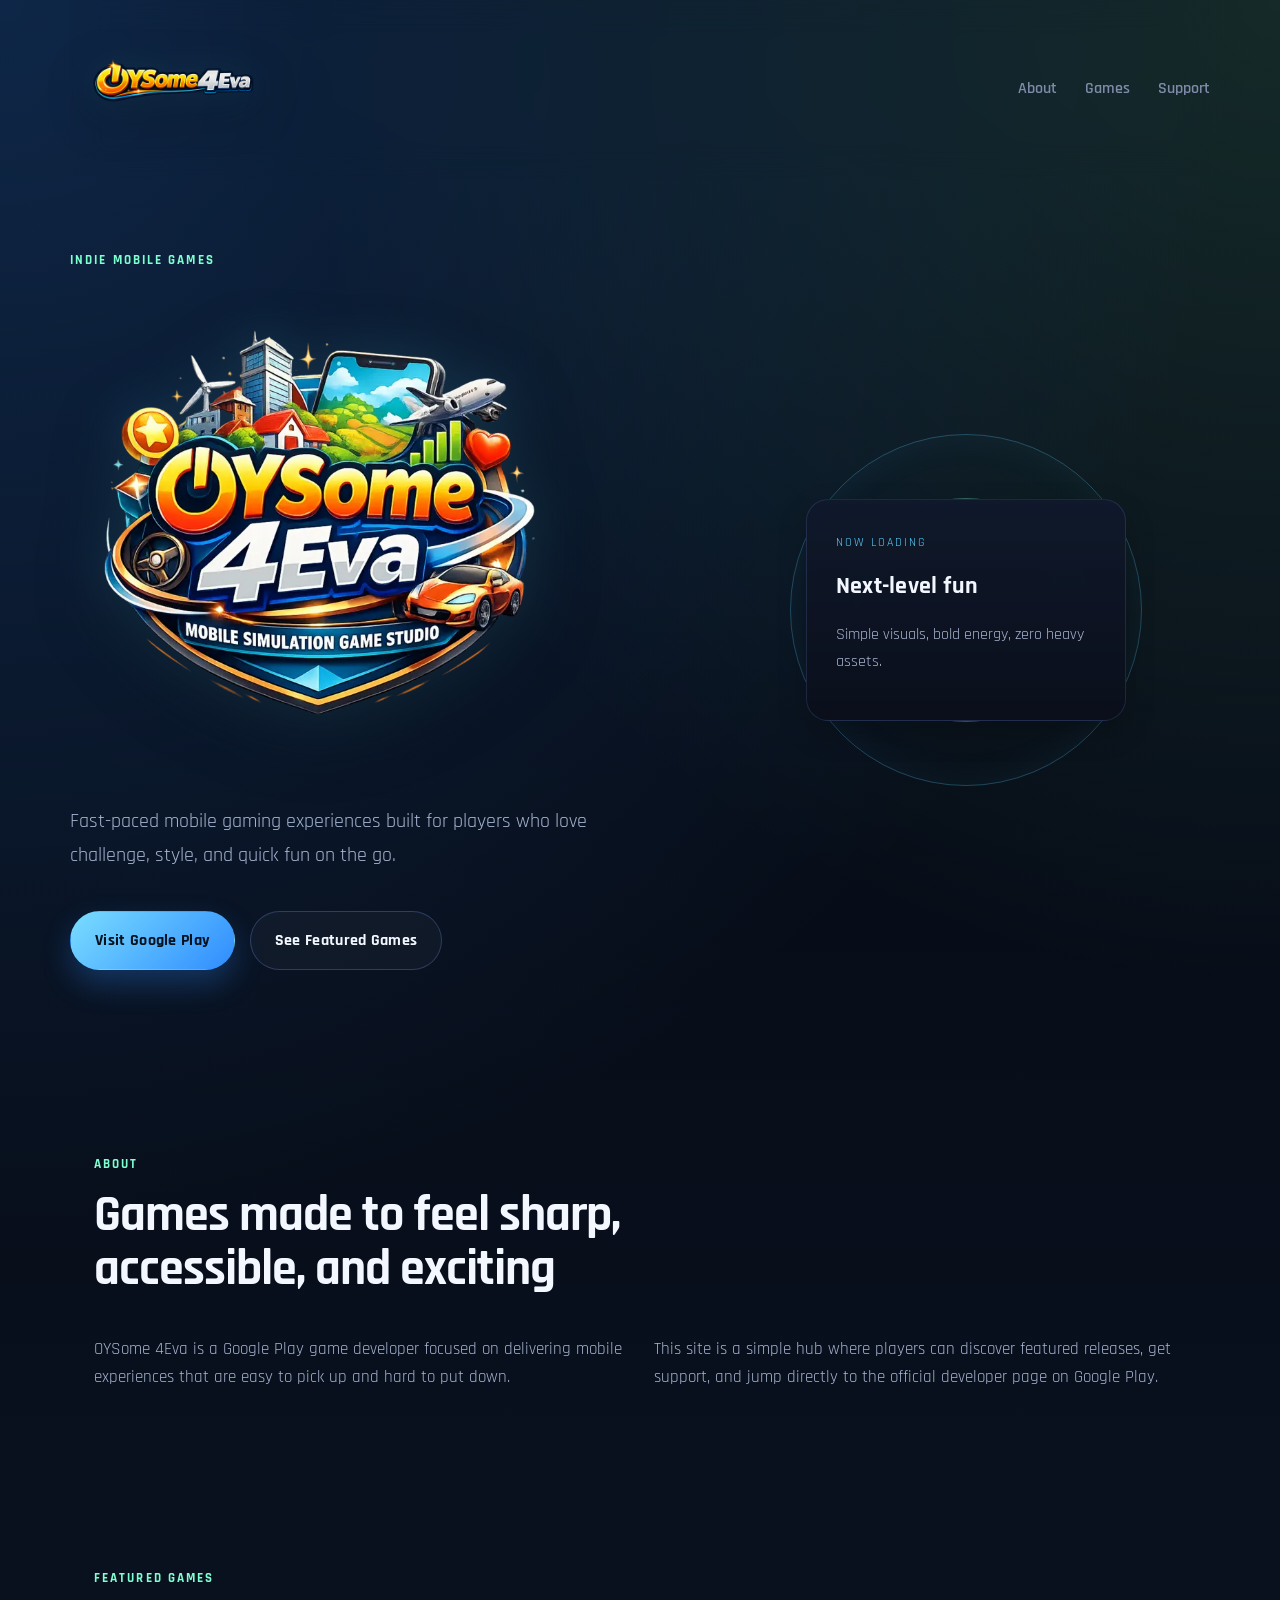
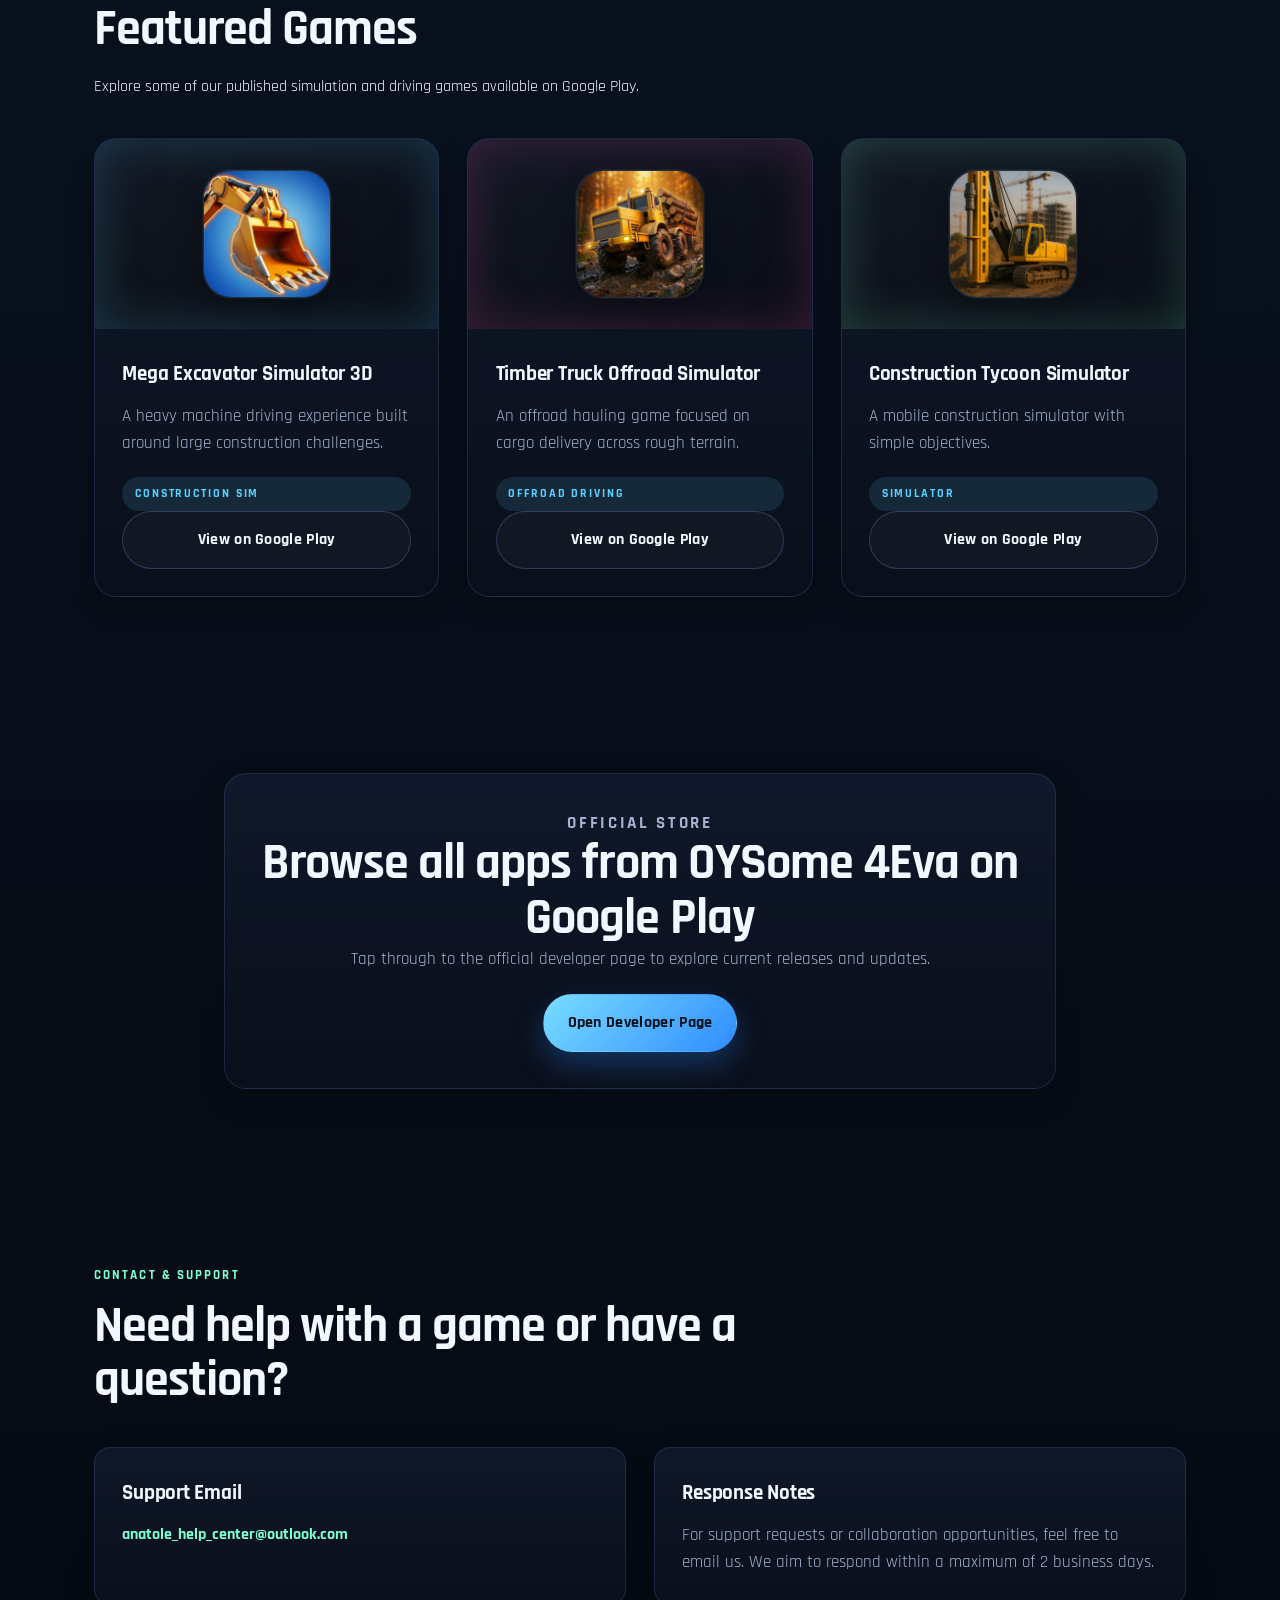
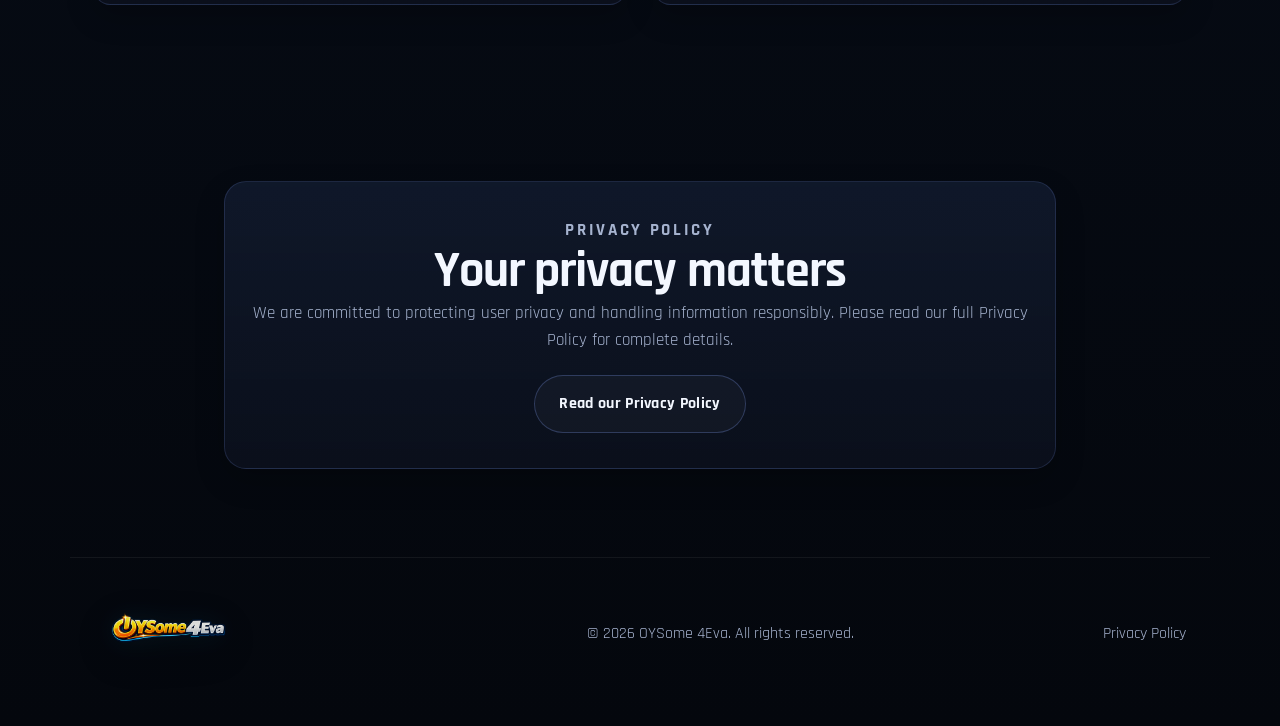
<file: index.html>
<!DOCTYPE html>
<html lang="en">
<head>
  <meta charset="UTF-8">
  <meta name="viewport" content="width=device-width, initial-scale=1.0">
  <meta
    name="description"
    content="OYSome 4Eva creates fast, fun mobile games. Explore featured titles and visit the official Google Play developer page."
  >
  <title>OYSome 4Eva | Mobile Games on Google Play</title>
  <link rel="preconnect" href="https://fonts.googleapis.com">
  <link rel="preconnect" href="https://fonts.gstatic.com" crossorigin>
  <link
    href="https://fonts.googleapis.com/css2?family=Orbitron:wght@500;700&family=Rajdhani:wght@400;500;700&display=swap"
    rel="stylesheet"
  >
  <!-- Favicon (reuse this block in all pages) -->
  <link rel="icon" type="image/png" sizes="16x16" href="./assets/branding/oysome-logo-favicon.png">
  <link rel="icon" href="./assets/branding/oysome-logo-favicon.png">
  <link rel="stylesheet" href="style.css">
</head>
<body>
  <!-- Hero and primary navigation -->
  <header class="hero" id="top">
    <nav class="site-nav">
      <a class="brand" href="index.html" aria-label="OYSome 4Eva home">
        <img
          src="assets/branding/oysome-logo-horizontal.png"
          alt="OYSome 4Eva"
          class="brand-logo"
          fetchpriority="high"
          decoding="async"
        >
      </a>
      <button class="nav-toggle" type="button" aria-expanded="false" aria-controls="nav-links">
        <span class="nav-toggle-bar"></span>
        <span class="nav-toggle-bar"></span>
        <span class="nav-toggle-bar"></span>
        <span class="sr-only">Toggle navigation</span>
      </button>
      <div class="nav-links" id="nav-links">
        <a href="#about">About</a>
        <a href="#games">Games</a>
        <a href="#support">Support</a>
      </div>
    </nav>

    <section class="hero-content">
      <div class="hero-copy">
        <p class="eyebrow">Indie Mobile Games</p>
        <div class="hero-brand-lockup">
          <img
            src="assets/branding/oysome-logo.webp"
            alt="OYSome 4Eva"
            class="hero-logo"
            decoding="async"
          >
        </div>
        <p class="tagline">
          Fast-paced mobile gaming experiences built for players who love challenge,
          style, and quick fun on the go.
        </p>
        <div class="hero-actions">
          <a
            class="button button-primary"
            href="https://play.google.com/store/apps/developer?id=OYSome+4Eva"
            target="_blank"
            rel="noopener noreferrer"
          >
            Visit Google Play
          </a>
          <a class="button button-secondary" href="#games">See Featured Games</a>
        </div>
      </div>

      <div class="hero-visual" aria-hidden="true">
        <div class="glow-ring glow-ring-large"></div>
        <div class="glow-ring glow-ring-small"></div>
        <div class="hero-panel">
          <span class="panel-label">Now Loading</span>
          <strong>Next-level fun</strong>
          <p>Simple visuals, bold energy, zero heavy assets.</p>
        </div>
      </div>
    </section>
  </header>

  <main>
    <!-- Short developer introduction -->
    <section class="section about" id="about">
      <div class="section-heading">
        <p class="section-kicker">About</p>
        <h2>Games made to feel sharp, accessible, and exciting</h2>
      </div>
      <div class="about-grid">
        <p>
          OYSome 4Eva is a Google Play game developer focused on delivering mobile
          experiences that are easy to pick up and hard to put down.
        </p>
        <p>
          This site is a simple hub where players can discover featured releases,
          get support, and jump directly to the official developer page on Google Play.
        </p>
      </div>
    </section>

    <!-- Editable featured game cards -->
    <section class="section featured-games" id="games">
      <div class="section-heading">
        <p class="section-kicker">Featured Games</p>
        <h2>Featured Games</h2>
        <p>
          Explore some of our published simulation and driving games available on Google Play.
        </p>
      </div>

      <div class="games-grid">
        <article class="game-card">
          <div class="game-art neon-blue">
            <img
              src="assets/icons/mega-excavator.webp"
              alt="Mega Excavator Simulator 3D icon"
              class="game-icon"
              loading="lazy"
              decoding="async"
            >
          </div>
          <div class="game-card-content">
            <h3>Mega Excavator Simulator 3D</h3>
            <p>
              A heavy machine driving experience built around large construction challenges.
            </p>
            <span class="game-tag">Construction Sim</span>
            <a
              class="button button-secondary game-link"
              href="https://play.google.com/store/apps/details?id=com.oysome4eva.giantmachines"
              target="_blank"
              rel="noopener noreferrer"
            >
              View on Google Play
            </a>
          </div>
        </article>

        <article class="game-card">
          <div class="game-art neon-pink">
            <img
              src="assets/icons/timber-truck.webp"
              alt="Timber Truck Offroad Simulator icon"
              class="game-icon"
              loading="lazy"
              decoding="async"
            >
          </div>
          <div class="game-card-content">
            <h3>Timber Truck Offroad Simulator</h3>
            <p>
              An offroad hauling game focused on cargo delivery across rough terrain.
            </p>
            <span class="game-tag">Offroad Driving</span>
            <a
              class="button button-secondary game-link"
              href="https://play.google.com/store/apps/details?id=com.oysome4eva.timbertruck"
              target="_blank"
              rel="noopener noreferrer"
            >
              View on Google Play
            </a>
          </div>
        </article>

        <article class="game-card">
          <div class="game-art neon-green">
            <img
              src="assets/icons/construction-simulator.webp"
              alt="Construction Simulator icon"
              class="game-icon"
              loading="lazy"
              decoding="async"
            >
          </div>
          <div class="game-card-content">
            <h3>Construction Tycoon Simulator</h3>
            <p>
              A mobile construction simulator with simple objectives.
            </p>
            <span class="game-tag">Simulator</span>
            <a
              class="button button-secondary game-link"
              href="https://play.google.com/store/apps/details?id=com.cysome4eva.constructionsimulator"
              target="_blank"
              rel="noopener noreferrer"
            >
              View on Google Play
            </a>
          </div>
        </article>
      </div>
    </section>

    <!-- Main store call to action -->
    <section class="section cta">
      <div class="cta-card">
        <p class="section-kicker">Official Store</p>
        <h2>Browse all apps from OYSome 4Eva on Google Play</h2>
        <p>
          Tap through to the official developer page to explore current releases and updates.
        </p>
        <a
          class="button button-primary"
          href="https://play.google.com/store/apps/developer?id=OYSome+4Eva"
          target="_blank"
          rel="noopener noreferrer"
        >
          Open Developer Page
        </a>
      </div>
    </section>

    <!-- Support contact placeholders -->
    <section class="section support" id="support">
      <div class="section-heading">
        <p class="section-kicker">Contact & Support</p>
        <h2>Need help with a game or have a question?</h2>
      </div>
      <div class="support-grid">
        <div class="support-card">
          <h3>Support Email</h3>
          <a href="mailto:anatole_help_center@outlook.com">anatole_help_center@outlook.com</a>
        </div>
        <div class="support-card">
          <h3>Response Notes</h3>
          <p>
            For support requests or collaboration opportunities, feel free to email us.
            We aim to respond within a maximum of 2 business days.
          </p>
        </div>
      </div>
    </section>

    <!-- Short privacy summary with a dedicated page link -->
    <section class="section privacy-placeholder" id="privacy-policy">
      <div class="cta-card">
        <p class="section-kicker">Privacy Policy</p>
        <h2>Your privacy matters</h2>
        <p>
          We are committed to protecting user privacy and handling information responsibly.
          Please read our full Privacy Policy for complete details.
        </p>
        <a class="button button-secondary" href="privacy-policy.html">Read our Privacy Policy</a>
      </div>
    </section>
  </main>

  <!-- Minimal footer for GitHub Pages deployment -->
  <footer class="site-footer">
    <a class="footer-brand" href="index.html" aria-label="OYSome 4Eva home">
      <img
        src="assets/branding/oysome-logo-horizontal.png"
        alt="OYSome 4Eva"
        class="footer-logo"
        loading="lazy"
        decoding="async"
      >
    </a>
    <div class="footer-meta">
      <p>&copy; <span id="year"></span> OYSome 4Eva. All rights reserved.</p>
      <div class="footer-links">
        <a href="privacy-policy.html">Privacy Policy</a>
      </div>
    </div>
  </footer>

  <script src="script.js"></script>
  <!-- Cloudflare Web Analytics --><script type='module' src='https://static.cloudflareinsights.com/beacon.min.js' data-cf-beacon='{"token": "a64ffffd60504aa89a3a2604af179899"}'></script><!-- End Cloudflare Web Analytics -->
</body>
</html>
</file>
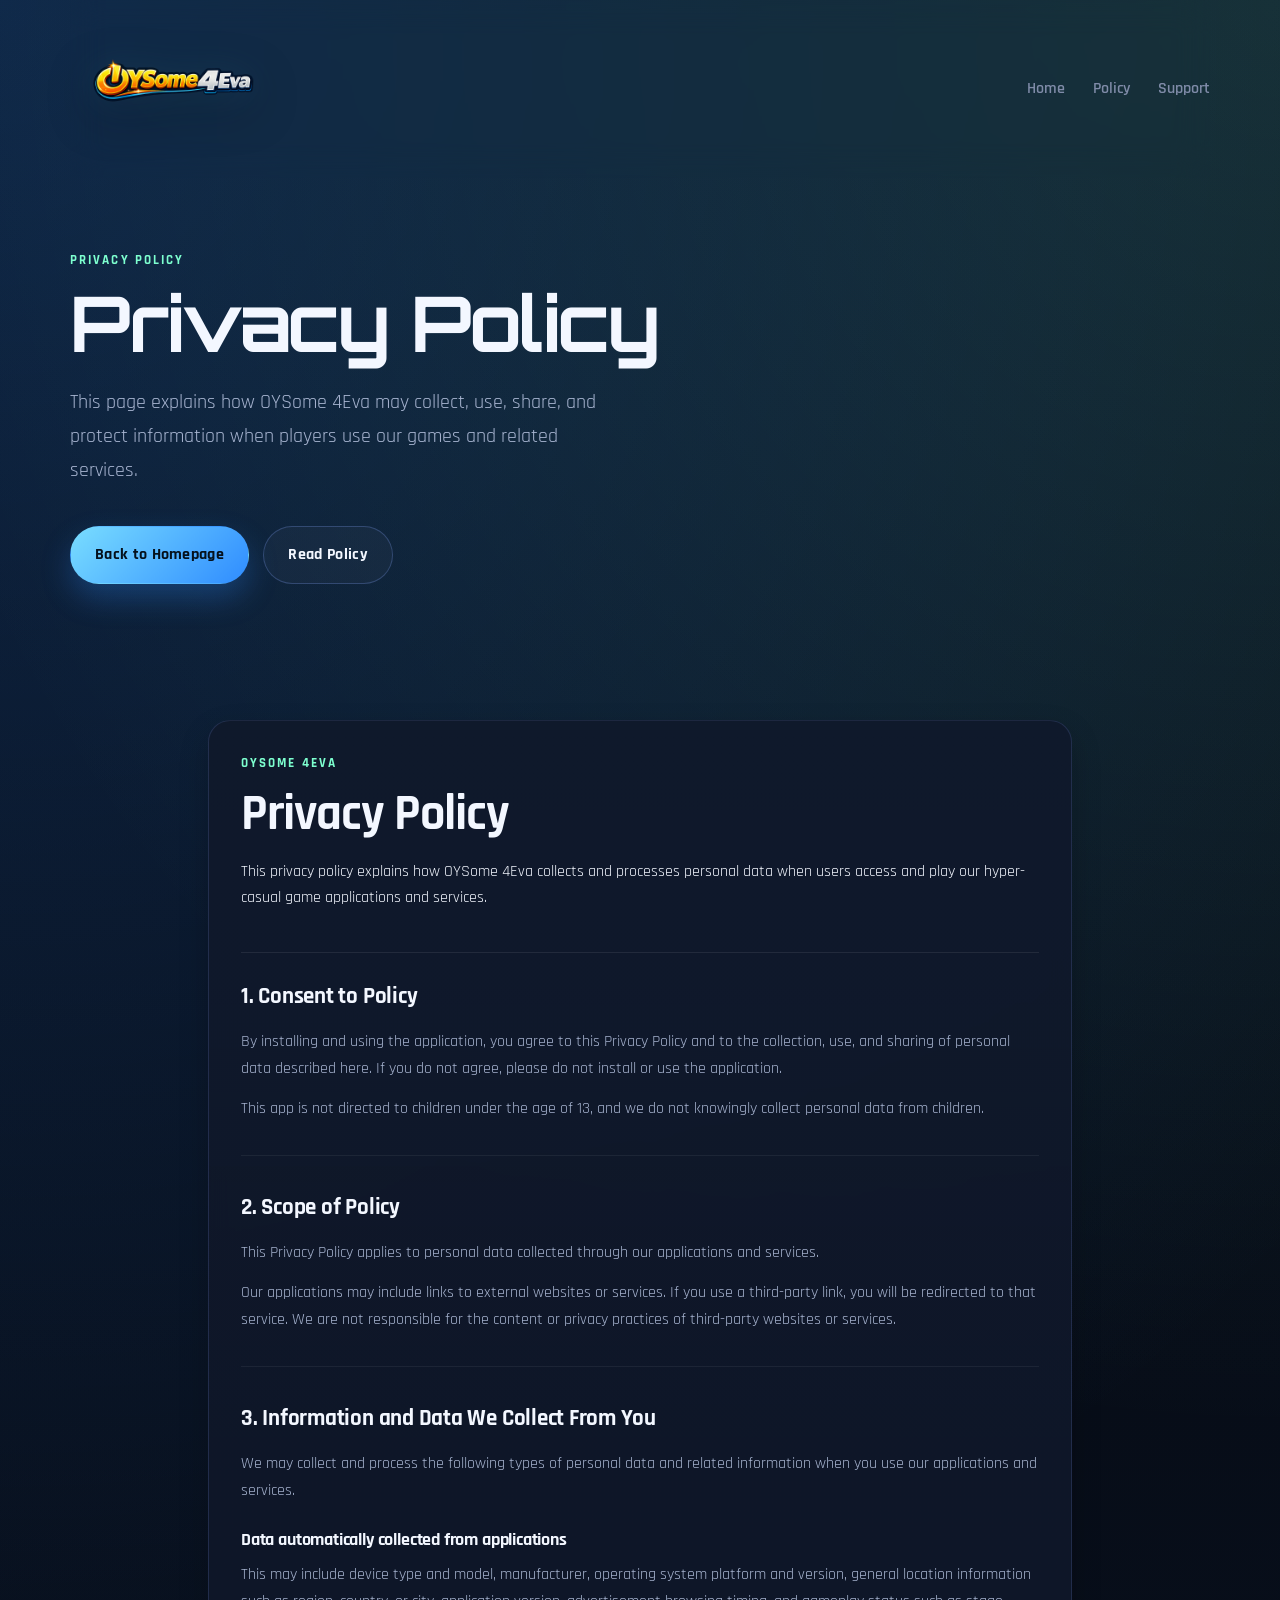
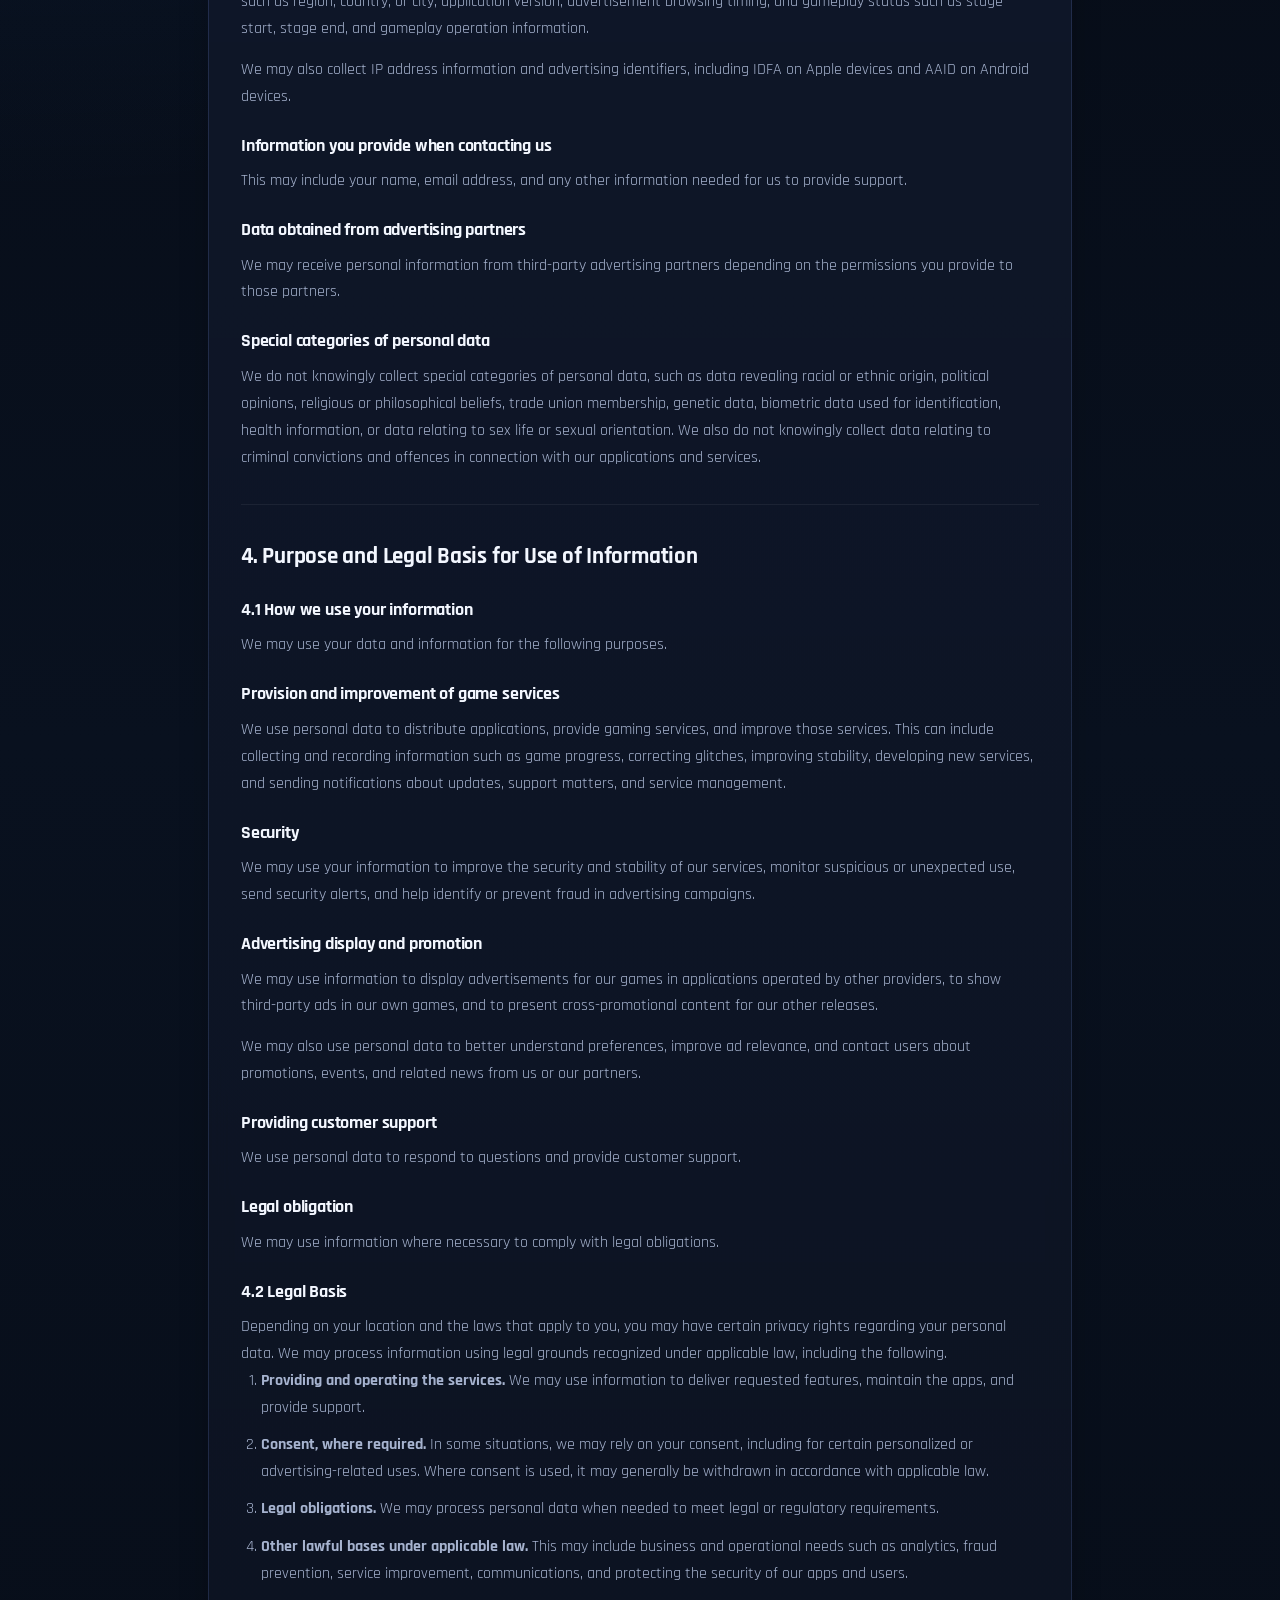
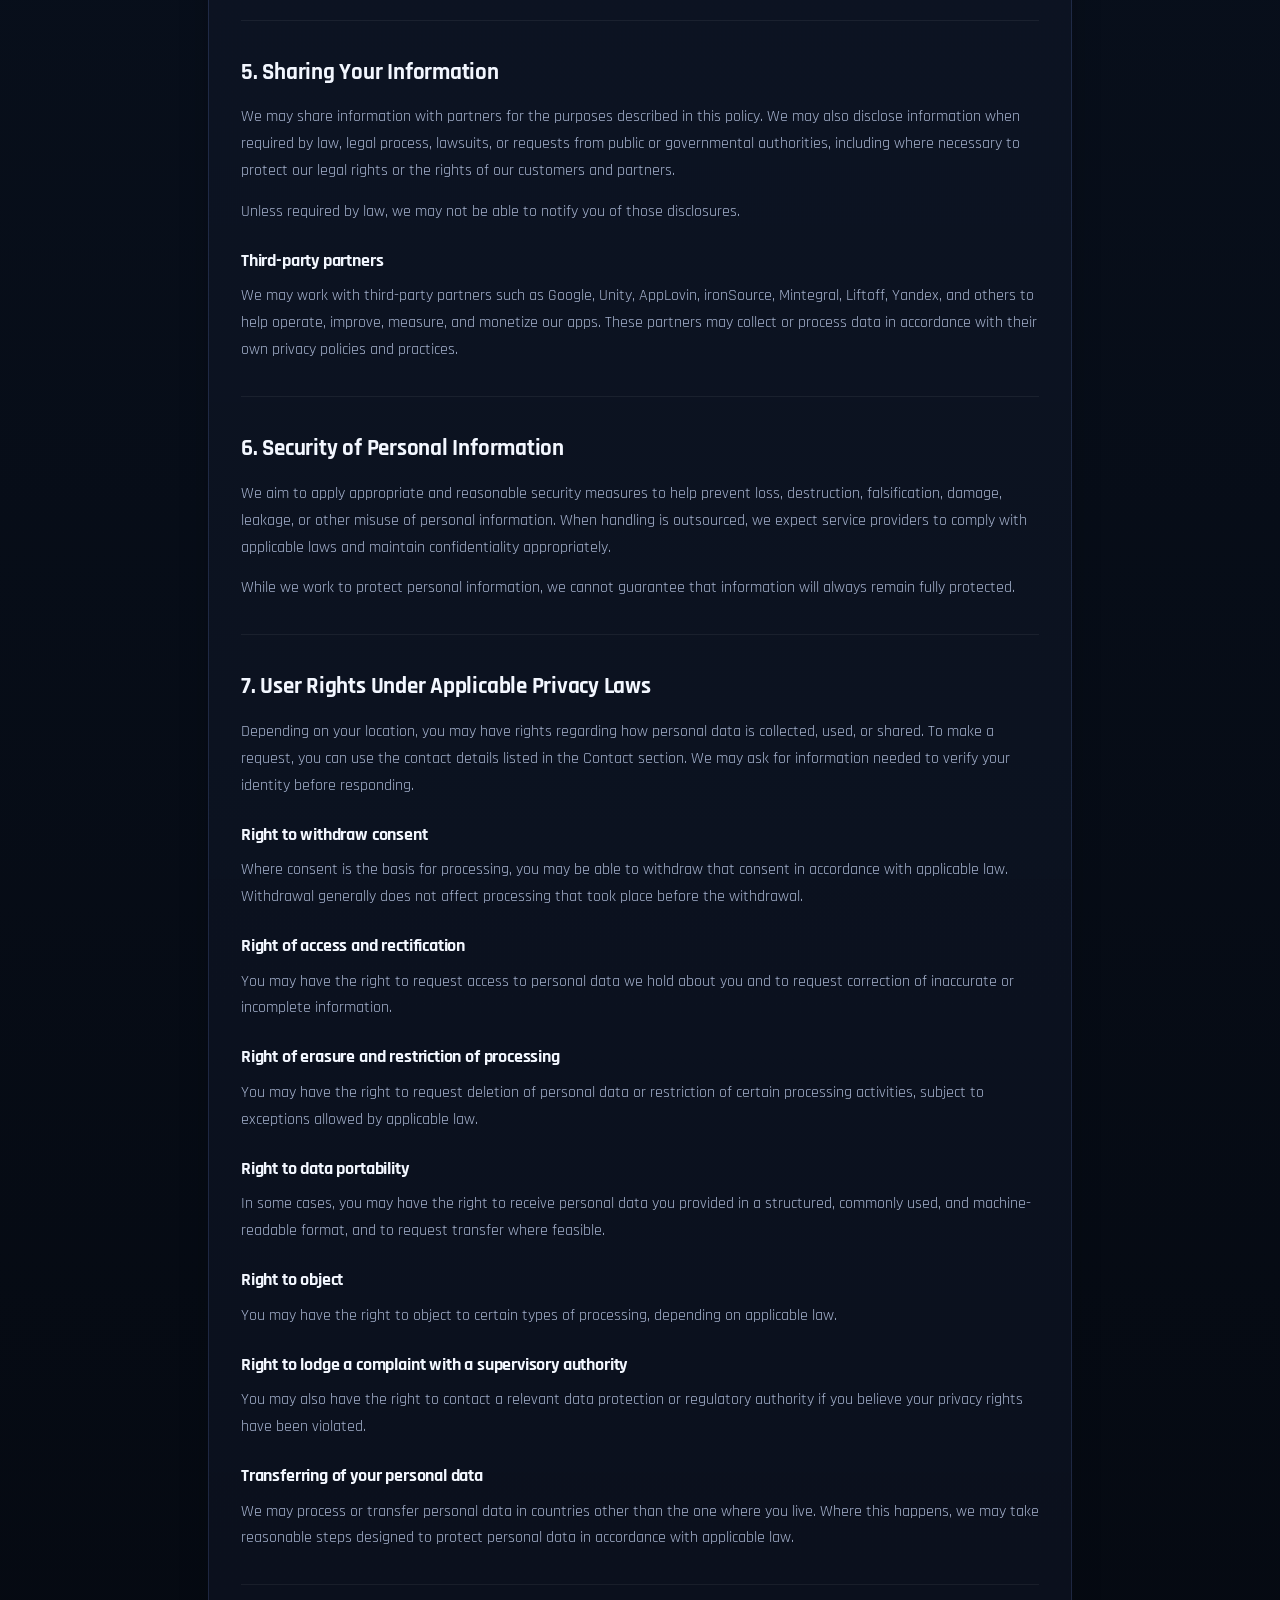
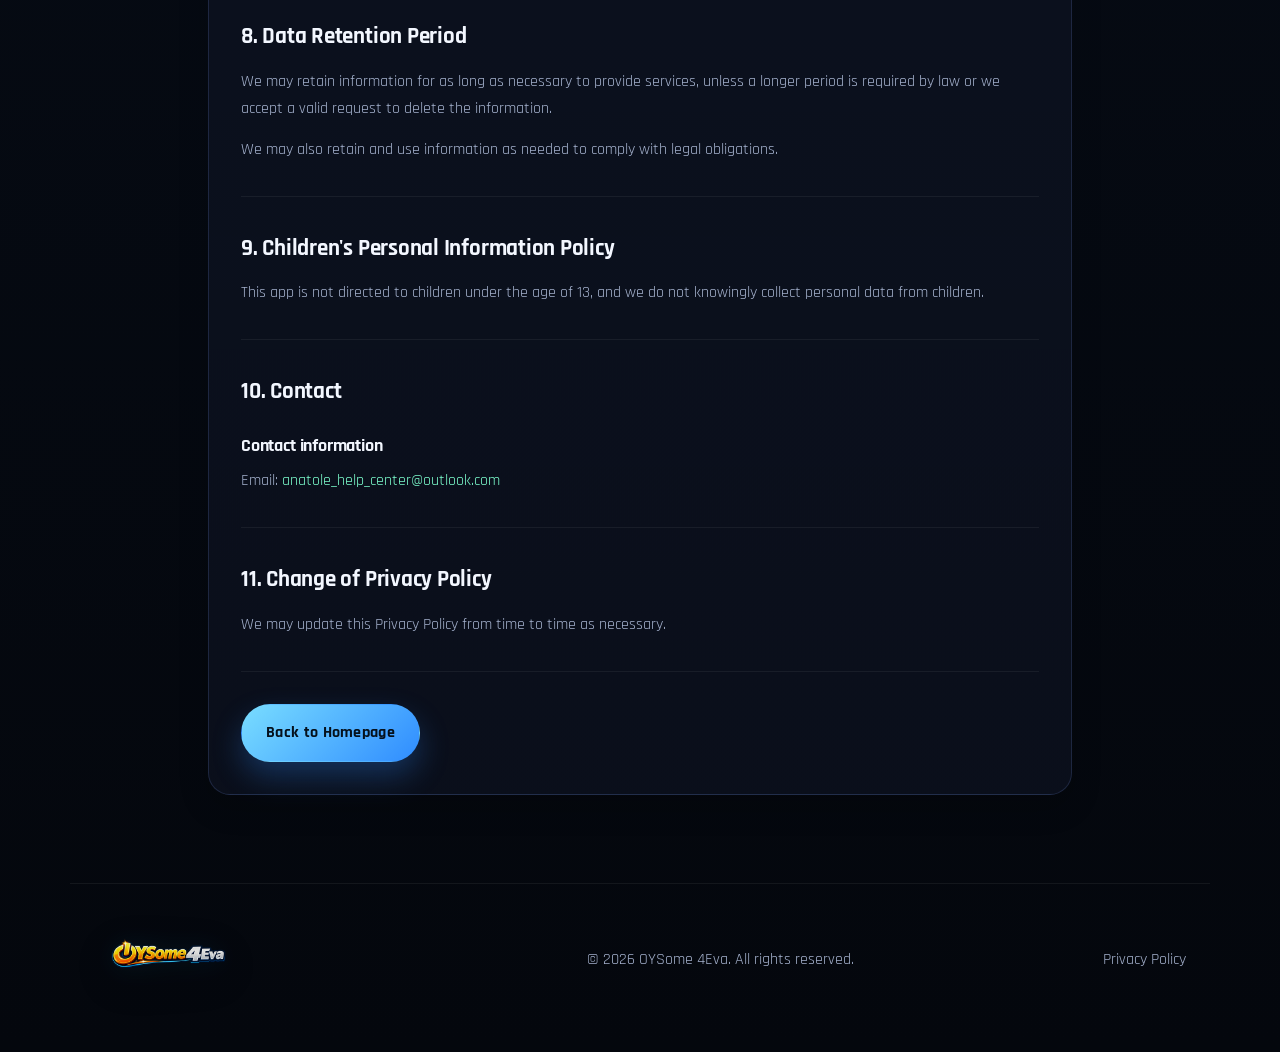
<file: privacy-policy.html>
<!DOCTYPE html>
<html lang="en">
<head>
  <meta charset="UTF-8">
  <meta name="viewport" content="width=device-width, initial-scale=1.0">
  <meta
    name="description"
    content="Privacy Policy for OYSome 4Eva mobile games and services."
  >
  <title>Privacy Policy | OYSome 4Eva</title>
  <link rel="preconnect" href="https://fonts.googleapis.com">
  <link rel="preconnect" href="https://fonts.gstatic.com" crossorigin>
  <link
    href="https://fonts.googleapis.com/css2?family=Orbitron:wght@500;700&family=Rajdhani:wght@400;500;700&display=swap"
    rel="stylesheet"
  >
  <!-- Favicon (reuse this block in all pages) -->
  <link rel="icon" type="image/png" sizes="16x16" href="./assets/branding/oysome-logo-favicon.png">
  <link rel="icon" href="./assets/branding/oysome-logo-favicon.png">
  <link rel="stylesheet" href="style.css">
</head>
<body>
  <header class="hero hero-compact" id="top">
    <nav class="site-nav">
      <a class="brand" href="index.html" aria-label="OYSome 4Eva home">
        <img
          src="assets/branding/oysome-logo-horizontal.png"
          alt="OYSome 4Eva"
          class="brand-logo"
          fetchpriority="high"
          decoding="async"
        >
      </a>
      <button class="nav-toggle" type="button" aria-expanded="false" aria-controls="nav-links">
        <span class="nav-toggle-bar"></span>
        <span class="nav-toggle-bar"></span>
        <span class="nav-toggle-bar"></span>
        <span class="sr-only">Toggle navigation</span>
      </button>
      <div class="nav-links" id="nav-links">
        <a href="index.html">Home</a>
        <a href="#policy-content">Policy</a>
        <a href="index.html#support">Support</a>
      </div>
    </nav>

    <section class="hero-content hero-content-single">
      <div class="hero-copy policy-hero-copy">
        <p class="eyebrow">Privacy Policy</p>
        <h1>Privacy Policy</h1>
        <p class="tagline">
          This page explains how OYSome 4Eva may collect, use, share, and protect
          information when players use our games and related services.
        </p>
        <div class="hero-actions">
          <a class="button button-primary" href="index.html">Back to Homepage</a>
          <a class="button button-secondary" href="#policy-content">Read Policy</a>
        </div>
      </div>
    </section>
  </header>

  <main>
    <section class="section policy-shell" id="policy-content">
      <div class="policy-layout">
        <article class="policy-card">
          <div class="policy-header">
            <p class="section-kicker">OYSome 4Eva</p>
            <h2>Privacy Policy</h2>
            <p>
              This privacy policy explains how OYSome 4Eva collects and processes personal
              data when users access and play our hyper-casual game applications and services.
            </p>
          </div>

          <section class="policy-section">
            <h3>1. Consent to Policy</h3>
            <p>
              By installing and using the application, you agree to this Privacy Policy
              and to the collection, use, and sharing of personal data described here.
              If you do not agree, please do not install or use the application.
            </p>
            <p>
              This app is not directed to children under the age of 13, and we do not knowingly
              collect personal data from children.
            </p>
          </section>

          <section class="policy-section">
            <h3>2. Scope of Policy</h3>
            <p>
              This Privacy Policy applies to personal data collected through our applications
              and services.
            </p>
            <p>
              Our applications may include links to external websites or services. If you use
              a third-party link, you will be redirected to that service. We are not responsible
              for the content or privacy practices of third-party websites or services.
            </p>
          </section>

          <section class="policy-section">
            <h3>3. Information and Data We Collect From You</h3>
            <p>
              We may collect and process the following types of personal data and related
              information when you use our applications and services.
            </p>

            <h4>Data automatically collected from applications</h4>
            <p>
              This may include device type and model, manufacturer, operating system platform
              and version, general location information such as region, country, or city,
              application version, advertisement browsing timing, and gameplay status such as
              stage start, stage end, and gameplay operation information.
            </p>
            <p>
              We may also collect IP address information and advertising identifiers, including
              IDFA on Apple devices and AAID on Android devices.
            </p>

            <h4>Information you provide when contacting us</h4>
            <p>
              This may include your name, email address, and any other information needed for
              us to provide support.
            </p>

            <h4>Data obtained from advertising partners</h4>
            <p>
              We may receive personal information from third-party advertising partners depending
              on the permissions you provide to those partners.
            </p>

            <h4>Special categories of personal data</h4>
            <p>
              We do not knowingly collect special categories of personal data, such as data
              revealing racial or ethnic origin, political opinions, religious or philosophical
              beliefs, trade union membership, genetic data, biometric data used for identification,
              health information, or data relating to sex life or sexual orientation. We also do not
              knowingly collect data relating to criminal convictions and offences in connection with
              our applications and services.
            </p>
          </section>

          <section class="policy-section">
            <h3>4. Purpose and Legal Basis for Use of Information</h3>

            <h4>4.1 How we use your information</h4>
            <p>We may use your data and information for the following purposes.</p>

            <h4>Provision and improvement of game services</h4>
            <p>
              We use personal data to distribute applications, provide gaming services, and improve
              those services. This can include collecting and recording information such as game progress,
              correcting glitches, improving stability, developing new services, and sending notifications
              about updates, support matters, and service management.
            </p>

            <h4>Security</h4>
            <p>
              We may use your information to improve the security and stability of our services,
              monitor suspicious or unexpected use, send security alerts, and help identify or prevent
              fraud in advertising campaigns.
            </p>

            <h4>Advertising display and promotion</h4>
            <p>
              We may use information to display advertisements for our games in applications operated
              by other providers, to show third-party ads in our own games, and to present cross-promotional
              content for our other releases.
            </p>
            <p>
              We may also use personal data to better understand preferences, improve ad relevance, and
              contact users about promotions, events, and related news from us or our partners.
            </p>

            <h4>Providing customer support</h4>
            <p>
              We use personal data to respond to questions and provide customer support.
            </p>

            <h4>Legal obligation</h4>
            <p>
              We may use information where necessary to comply with legal obligations.
            </p>

            <h4>4.2 Legal Basis</h4>
            <p>
              Depending on your location and the laws that apply to you, you may have certain privacy
              rights regarding your personal data. We may process information using legal grounds
              recognized under applicable law, including the following.
            </p>
            <ol class="policy-numbered-list">
              <li>
                <strong>Providing and operating the services.</strong> We may use information to
                deliver requested features, maintain the apps, and provide support.
              </li>
              <li>
                <strong>Consent, where required.</strong> In some situations, we may rely on your
                consent, including for certain personalized or advertising-related uses. Where consent
                is used, it may generally be withdrawn in accordance with applicable law.
              </li>
              <li>
                <strong>Legal obligations.</strong> We may process personal data when needed to meet
                legal or regulatory requirements.
              </li>
              <li>
                <strong>Other lawful bases under applicable law.</strong> This may include business and
                operational needs such as analytics, fraud prevention, service improvement, communications,
                and protecting the security of our apps and users.
              </li>
            </ol>
          </section>

          <section class="policy-section">
            <h3>5. Sharing Your Information</h3>
            <p>
              We may share information with partners for the purposes described in this policy.
              We may also disclose information when required by law, legal process, lawsuits, or
              requests from public or governmental authorities, including where necessary to protect
              our legal rights or the rights of our customers and partners.
            </p>
            <p>
              Unless required by law, we may not be able to notify you of those disclosures.
            </p>

            <h4>Third-party partners</h4>
            <p>
              We may work with third-party partners such as Google, Unity, AppLovin, ironSource,
              Mintegral, Liftoff, Yandex, and others to help operate, improve, measure, and monetize
              our apps. These partners may collect or process data in accordance with their own privacy
              policies and practices.
            </p>
          </section>

          <section class="policy-section">
            <h3>6. Security of Personal Information</h3>
            <p>
              We aim to apply appropriate and reasonable security measures to help prevent loss,
              destruction, falsification, damage, leakage, or other misuse of personal information.
              When handling is outsourced, we expect service providers to comply with applicable laws
              and maintain confidentiality appropriately.
            </p>
            <p>
              While we work to protect personal information, we cannot guarantee that information will
              always remain fully protected.
            </p>
          </section>

          <section class="policy-section">
            <h3>7. User Rights Under Applicable Privacy Laws</h3>
            <p>
              Depending on your location, you may have rights regarding how personal data is collected,
              used, or shared. To make a request, you can use the contact details listed in the Contact
              section. We may ask for information needed to verify your identity before responding.
            </p>

            <h4>Right to withdraw consent</h4>
            <p>
              Where consent is the basis for processing, you may be able to withdraw that consent in
              accordance with applicable law. Withdrawal generally does not affect processing that took
              place before the withdrawal.
            </p>

            <h4>Right of access and rectification</h4>
            <p>
              You may have the right to request access to personal data we hold about you and to request
              correction of inaccurate or incomplete information.
            </p>

            <h4>Right of erasure and restriction of processing</h4>
            <p>
              You may have the right to request deletion of personal data or restriction of certain
              processing activities, subject to exceptions allowed by applicable law.
            </p>

            <h4>Right to data portability</h4>
            <p>
              In some cases, you may have the right to receive personal data you provided in a structured,
              commonly used, and machine-readable format, and to request transfer where feasible.
            </p>

            <h4>Right to object</h4>
            <p>
              You may have the right to object to certain types of processing, depending on applicable law.
            </p>

            <h4>Right to lodge a complaint with a supervisory authority</h4>
            <p>
              You may also have the right to contact a relevant data protection or regulatory authority if
              you believe your privacy rights have been violated.
            </p>

            <h4>Transferring of your personal data</h4>
            <p>
              We may process or transfer personal data in countries other than the one where you live.
              Where this happens, we may take reasonable steps designed to protect personal data in accordance
              with applicable law.
            </p>
          </section>

          <section class="policy-section">
            <h3>8. Data Retention Period</h3>
            <p>
              We may retain information for as long as necessary to provide services, unless a longer period
              is required by law or we accept a valid request to delete the information.
            </p>
            <p>
              We may also retain and use information as needed to comply with legal obligations.
            </p>
          </section>

          <section class="policy-section">
            <h3>9. Children's Personal Information Policy</h3>
            <p>
              This app is not directed to children under the age of 13, and we do not knowingly
              collect personal data from children.
            </p>
          </section>

          <section class="policy-section">
            <h3>10. Contact</h3>
            <h4>Contact information</h4>
            <p>Email: <a href="mailto:anatole_help_center@outlook.com">anatole_help_center@outlook.com</a></p>
          </section>

          <section class="policy-section">
            <h3>11. Change of Privacy Policy</h3>
            <p>
              We may update this Privacy Policy from time to time as necessary.
            </p>
          </section>

          <div class="policy-actions">
            <a class="button button-primary" href="index.html">Back to Homepage</a>
          </div>
        </article>
      </div>
    </section>
  </main>

  <footer class="site-footer">
    <a class="footer-brand" href="index.html" aria-label="OYSome 4Eva home">
      <img
        src="assets/branding/oysome-logo-horizontal.png"
        alt="OYSome 4Eva"
        class="footer-logo"
        loading="lazy"
        decoding="async"
      >
    </a>
    <div class="footer-meta">
      <p>&copy; <span id="year"></span> OYSome 4Eva. All rights reserved.</p>
      <div class="footer-links">
        <a href="privacy-policy.html">Privacy Policy</a>
      </div>
    </div>
  </footer>

  <script src="script.js"></script>
</body>
</html>
</file>
<file: style.css>
/* Theme variables keep colors and spacing easy to update later. */
:root {
  --bg: #070b14;
  --bg-elevated: rgba(10, 16, 29, 0.88);
  --surface: rgba(15, 23, 40, 0.9);
  --surface-strong: #10192c;
  --border: rgba(132, 164, 255, 0.16);
  --border-strong: rgba(132, 164, 255, 0.26);
  --text: #f3f7ff;
  --muted: #a6b3cf;
  --muted-soft: #7f8ba8;
  --accent: #59d0ff;
  --accent-strong: #2f8cff;
  --accent-alt: #7dffcf;
  --shadow: 0 24px 60px rgba(0, 0, 0, 0.28);
  --shadow-soft: 0 12px 30px rgba(0, 0, 0, 0.2);
  --max-width: 1140px;
  --radius: 22px;
  --radius-small: 16px;
}

/* Base reset and layout helpers. */
*,
*::before,
*::after {
  box-sizing: border-box;
}

html {
  scroll-behavior: smooth;
}

body {
  margin: 0;
  font-family: "Rajdhani", sans-serif;
  color: var(--text);
  background:
    radial-gradient(circle at top left, rgba(47, 140, 255, 0.24), transparent 30%),
    radial-gradient(circle at top right, rgba(125, 255, 207, 0.14), transparent 24%),
    linear-gradient(180deg, #04070e 0%, #09111f 40%, #04070d 100%);
  line-height: 1.65;
  -webkit-font-smoothing: antialiased;
  text-rendering: optimizeLegibility;
}

a {
  color: inherit;
  text-decoration: none;
}

img {
  max-width: 100%;
  display: block;
}

.sr-only {
  position: absolute;
  width: 1px;
  height: 1px;
  padding: 0;
  margin: -1px;
  overflow: hidden;
  clip: rect(0, 0, 0, 0);
  white-space: nowrap;
  border: 0;
}

/* Hero area and top navigation. */
.hero,
.section,
.site-footer {
  padding-inline: 1.5rem;
}

.hero {
  min-height: 100vh;
  display: flex;
  flex-direction: column;
  position: relative;
  overflow: hidden;
}

.hero-compact {
  min-height: auto;
}

.site-nav,
.hero-content,
.section,
.site-footer {
  width: min(100%, var(--max-width));
  margin: 0 auto;
}

.site-nav {
  display: flex;
  align-items: center;
  justify-content: space-between;
  padding-block: 1.4rem;
  position: sticky;
  top: 0;
  z-index: 10;
  backdrop-filter: blur(16px);
}

h1 {
  font-family: "Orbitron", sans-serif;
}

.brand {
  display: inline-flex;
  align-items: center;
  flex-shrink: 0;
}

.brand-logo {
  width: clamp(9.75rem, 18vw, 12.5rem);
  height: auto;
  filter:
    drop-shadow(0 12px 24px rgba(0, 0, 0, 0.34))
    drop-shadow(0 0 16px rgba(89, 208, 255, 0.1));
  transition: filter 0.2s ease, transform 0.2s ease;
}

.brand:hover .brand-logo,
.brand:focus-visible .brand-logo {
  transform: translateY(-1px);
  filter:
    drop-shadow(0 16px 28px rgba(0, 0, 0, 0.36))
    drop-shadow(0 0 18px rgba(89, 208, 255, 0.18));
}

.nav-links {
  display: flex;
  align-items: center;
  gap: 1.75rem;
  color: var(--muted-soft);
  font-size: 1.02rem;
  font-weight: 600;
}

.nav-links a:hover,
.nav-links a:focus-visible,
.site-footer a:hover,
.site-footer a:focus-visible,
.support-card a:hover,
.support-card a:focus-visible {
  color: var(--accent);
}

.nav-toggle {
  display: none;
  padding: 0.6rem;
  background: transparent;
  border: 1px solid var(--border);
  border-radius: 12px;
  cursor: pointer;
}

.nav-toggle-bar {
  display: block;
  width: 1.3rem;
  height: 2px;
  margin: 0.2rem 0;
  background: var(--text);
}

.hero-content {
  flex: 1;
  display: grid;
  grid-template-columns: 1.1fr 0.9fr;
  gap: 3.5rem;
  align-items: center;
  padding-block: 4.5rem 6rem;
}

.hero-content-single {
  grid-template-columns: 1fr;
  padding-bottom: 4rem;
}

.policy-hero-copy {
  max-width: 46rem;
}

.hero-copy {
  max-width: 38rem;
}

.hero-brand-lockup {
  margin-bottom: 1.4rem;
}

.hero-logo {
  width: min(100%, clamp(18rem, 42vw, 31rem));
  height: auto;
  filter:
    drop-shadow(0 18px 35px rgba(0, 0, 0, 0.34))
    drop-shadow(0 0 24px rgba(89, 208, 255, 0.18));
  transition: filter 0.2s ease, transform 0.2s ease;
}

.hero-logo:hover {
  transform: translateY(-2px);
  filter:
    drop-shadow(0 22px 40px rgba(0, 0, 0, 0.36))
    drop-shadow(0 0 28px rgba(89, 208, 255, 0.24));
}

.eyebrow,
.section-kicker,
.panel-label,
.game-tag {
  text-transform: uppercase;
  letter-spacing: 0.16em;
}

.eyebrow,
.section-kicker {
  color: var(--accent-alt);
  font-weight: 700;
  font-size: 0.82rem;
  margin: 0 0 0.85rem;
}

h1 {
  font-size: clamp(3rem, 6vw, 5.2rem);
  line-height: 1;
  letter-spacing: -0.03em;
  margin: 0;
}

.tagline {
  max-width: 34rem;
  font-size: clamp(1.1rem, 2vw, 1.28rem);
  color: var(--muted);
  margin: 1.5rem 0 2.4rem;
}

.hero-actions {
  display: flex;
  flex-wrap: wrap;
  gap: 0.9rem;
}

/* Reusable buttons and card surfaces. */
.button {
  display: inline-flex;
  align-items: center;
  justify-content: center;
  min-height: 3.35rem;
  padding: 0.95rem 1.5rem;
  border-radius: 999px;
  font-size: 0.98rem;
  font-weight: 700;
  letter-spacing: 0.02em;
  border: 1px solid transparent;
  transition:
    transform 0.2s ease,
    box-shadow 0.2s ease,
    border-color 0.2s ease,
    background-color 0.2s ease;
}

.button:hover,
.button:focus-visible {
  transform: translateY(-2px);
}

.button:focus-visible,
.nav-toggle:focus-visible,
.nav-links a:focus-visible,
.site-footer a:focus-visible,
.support-card a:focus-visible {
  outline: 2px solid rgba(89, 208, 255, 0.45);
  outline-offset: 3px;
}

.button-primary {
  background: linear-gradient(135deg, #79ddff 0%, var(--accent-strong) 100%);
  color: #05111d;
  box-shadow: 0 14px 30px rgba(47, 140, 255, 0.28);
}

.button-secondary {
  border-color: var(--border-strong);
  background: rgba(255, 255, 255, 0.03);
  color: var(--text);
}

.button-secondary:hover,
.button-secondary:focus-visible {
  border-color: rgba(89, 208, 255, 0.4);
  background: rgba(255, 255, 255, 0.05);
}

.hero-visual {
  position: relative;
  min-height: 460px;
  display: grid;
  place-items: center;
}

.glow-ring {
  position: absolute;
  border-radius: 50%;
  border: 1px solid rgba(89, 208, 255, 0.28);
  box-shadow: inset 0 0 40px rgba(89, 208, 255, 0.06);
}

.glow-ring-large {
  width: 22rem;
  height: 22rem;
}

.glow-ring-small {
  width: 14rem;
  height: 14rem;
  border-color: rgba(125, 255, 207, 0.35);
}

.hero-panel,
.game-card,
.cta-card,
.support-card {
  border: 1px solid var(--border);
  background:
    linear-gradient(180deg, rgba(20, 30, 52, 0.6), rgba(10, 15, 27, 0.92)),
    var(--bg-elevated);
  box-shadow: var(--shadow-soft);
  backdrop-filter: blur(10px);
}

.hero-panel {
  width: min(100%, 20rem);
  padding: 1.8rem;
  border-radius: var(--radius);
  position: relative;
}

.panel-label {
  display: inline-block;
  color: var(--accent);
  font-size: 0.78rem;
  margin-bottom: 0.9rem;
}

.hero-panel strong {
  display: block;
  font-size: 1.5rem;
  font-family: "Rajdhani", sans-serif;
  letter-spacing: 0.01em;
  margin-bottom: 0.55rem;
}

.hero-panel p,
.game-card p,
.about-grid p,
.cta-card p,
.support-card p,
.site-footer {
  color: var(--muted);
}

/* Main content sections. */
.section {
  padding-block: 5.5rem;
}

.section-heading {
  max-width: 42rem;
  margin-bottom: 2.4rem;
}

h2 {
  font-size: clamp(1.95rem, 4vw, 3.1rem);
  font-family: "Rajdhani", sans-serif;
  font-weight: 700;
  letter-spacing: -0.02em;
  margin: 0;
  line-height: 1.1;
}

.about-grid,
.support-grid {
  display: grid;
  grid-template-columns: repeat(2, minmax(0, 1fr));
  gap: 1.75rem;
}

.games-grid {
  display: grid;
  grid-template-columns: repeat(3, minmax(0, 1fr));
  gap: 1.75rem;
}

.game-card {
  border-radius: var(--radius);
  overflow: hidden;
  display: flex;
  flex-direction: column;
  min-height: 100%;
  transition: transform 0.2s ease, border-color 0.2s ease, box-shadow 0.2s ease;
}

.game-card:hover,
.game-card:focus-within {
  transform: translateY(-4px);
  border-color: var(--border-strong);
  box-shadow: var(--shadow);
}

.game-art {
  min-height: 190px;
  display: grid;
  place-items: center;
  padding: 1.25rem;
  background:
    linear-gradient(135deg, rgba(255, 255, 255, 0.03), rgba(255, 255, 255, 0.01)),
    linear-gradient(160deg, rgba(4, 7, 14, 0.4), rgba(4, 7, 14, 0.8));
}

.game-icon {
  width: 100%;
  max-width: 128px;
  aspect-ratio: 1;
  object-fit: cover;
  border-radius: 28px;
  border: 1px solid rgba(255, 255, 255, 0.08);
  box-shadow:
    0 10px 28px rgba(0, 0, 0, 0.28),
    0 0 0 1px rgba(89, 208, 255, 0.08);
  background: rgba(255, 255, 255, 0.03);
}

.neon-blue {
  box-shadow: inset 0 0 50px rgba(89, 208, 255, 0.2);
}

.neon-pink {
  box-shadow: inset 0 0 50px rgba(255, 86, 180, 0.2);
}

.neon-green {
  box-shadow: inset 0 0 50px rgba(125, 255, 207, 0.2);
}

.game-card-content,
.support-card,
.cta-card {
  padding: 1.7rem;
}

.game-card-content {
  display: flex;
  flex: 1;
  flex-direction: column;
}

h3 {
  margin-top: 0;
  margin-bottom: 0.7rem;
  font-size: 1.32rem;
  font-family: "Rajdhani", sans-serif;
  font-weight: 700;
  letter-spacing: -0.01em;
}

.game-card-content p,
.support-card p,
.cta-card p,
.about-grid p {
  margin: 0;
  font-size: 1.05rem;
}

.game-tag {
  display: inline-flex;
  margin-top: 1.2rem;
  padding: 0.45rem 0.8rem;
  border-radius: 999px;
  background: rgba(89, 208, 255, 0.12);
  color: var(--accent);
  font-size: 0.74rem;
  font-weight: 700;
}

.game-link {
  width: 100%;
  margin-top: auto;
  padding-inline: 1rem;
  text-align: center;
}

.cta-card {
  border-radius: var(--radius);
  text-align: center;
  padding-block: 2.2rem;
  max-width: 52rem;
  margin: 0 auto;
}

.cta-card .button {
  margin-top: 1.25rem;
}

.support-card {
  border-radius: var(--radius-small);
}

.support-card a {
  color: var(--accent-alt);
  font-weight: 700;
}

.site-footer {
  display: flex;
  align-items: center;
  justify-content: space-between;
  gap: 1rem;
  padding-block: 1.75rem 2.75rem;
  font-size: 0.98rem;
  border-top: 1px solid rgba(255, 255, 255, 0.06);
}

.footer-brand {
  display: inline-flex;
  align-items: center;
  flex-shrink: 0;
}

.footer-logo {
  width: clamp(7rem, 12vw, 9rem);
  height: auto;
  opacity: 0.94;
  filter:
    drop-shadow(0 10px 22px rgba(0, 0, 0, 0.28))
    drop-shadow(0 0 14px rgba(89, 208, 255, 0.08));
  transition: opacity 0.2s ease, filter 0.2s ease, transform 0.2s ease;
}

.footer-brand:hover .footer-logo,
.footer-brand:focus-visible .footer-logo {
  opacity: 1;
  transform: translateY(-1px);
  filter:
    drop-shadow(0 12px 24px rgba(0, 0, 0, 0.3))
    drop-shadow(0 0 16px rgba(89, 208, 255, 0.14));
}

.footer-meta {
  display: grid;
  grid-template-columns: 1fr auto 1fr;
  align-items: center;
  flex: 1;
  gap: 1rem;
}

.footer-meta p {
  margin: 0;
  text-align: center;
  grid-column: 2;
}

.footer-links {
  display: flex;
  flex-wrap: wrap;
  gap: 1rem;
  justify-content: flex-end;
  grid-column: 3;
}

body.nav-open {
  overflow: hidden;
}

.policy-shell {
  padding-top: 4.5rem;
}

.policy-layout {
  display: block;
  max-width: 54rem;
  margin: 0 auto;
}

.policy-card {
  border: 1px solid var(--border);
  background:
    linear-gradient(180deg, rgba(20, 30, 52, 0.6), rgba(10, 15, 27, 0.92)),
    var(--bg-elevated);
  box-shadow: var(--shadow-soft);
  backdrop-filter: blur(10px);
}

.policy-card {
  border-radius: var(--radius);
  padding: 2rem;
}

.policy-header {
  padding-bottom: 1.5rem;
  margin-bottom: 1.5rem;
  border-bottom: 1px solid rgba(255, 255, 255, 0.08);
}

.policy-section + .policy-section {
  margin-top: 2rem;
  padding-top: 2rem;
  border-top: 1px solid rgba(255, 255, 255, 0.06);
}

.policy-section h3,
.policy-section h4 {
  font-family: "Rajdhani", sans-serif;
  letter-spacing: -0.01em;
}

.policy-section h3 {
  font-size: 1.45rem;
  margin: 0 0 0.85rem;
}

.policy-section h4 {
  font-size: 1.12rem;
  margin: 1.25rem 0 0.5rem;
  color: var(--text);
}

.policy-section p,
.policy-numbered-list,
.policy-link-list {
  margin: 0;
  color: var(--muted);
  font-size: 1.02rem;
}

.policy-section p + p,
.policy-section ul + p,
.policy-section ol + p {
  margin-top: 0.85rem;
}

.policy-numbered-list,
.policy-link-list {
  padding-left: 1.25rem;
}

.policy-numbered-list li + li,
.policy-link-list li + li {
  margin-top: 0.65rem;
}

.policy-link-list a,
.policy-section a {
  color: var(--accent-alt);
}

.policy-actions {
  margin-top: 2rem;
  padding-top: 2rem;
  border-top: 1px solid rgba(255, 255, 255, 0.06);
}

/* Responsive adjustments for tablets and phones. */
@media (max-width: 900px) {
  .hero-content,
  .about-grid,
  .games-grid,
  .support-grid,
  .policy-layout {
    grid-template-columns: 1fr;
  }

  .hero {
    min-height: auto;
  }

  .hero-content {
    gap: 2.4rem;
    padding-top: 2.5rem;
  }

  .hero-copy {
    max-width: 100%;
  }

  .hero-visual {
    min-height: 360px;
  }

}

@media (max-width: 700px) {
  .hero,
  .section,
  .site-footer {
    padding-inline: 1rem;
  }

  .site-nav {
    align-items: center;
    flex-wrap: wrap;
    gap: 1rem;
  }

  .brand {
    max-width: calc(100% - 4.5rem);
  }

  .brand-logo {
    width: min(100%, 10.5rem);
  }

  .nav-toggle {
    display: inline-flex;
    flex-direction: column;
    align-items: center;
    justify-content: center;
  }

  .nav-links {
    width: 100%;
    display: none;
    flex-direction: column;
    gap: 0.9rem;
    padding: 1rem 1.1rem;
    border: 1px solid var(--border);
    border-radius: 18px;
    background: rgba(6, 10, 18, 0.96);
  }

  .nav-links.is-open {
    display: flex;
  }

  .hero-panel {
    width: 100%;
  }

  h1 {
    font-size: clamp(2.5rem, 12vw, 3.4rem);
  }

  .hero-brand-lockup {
    margin-bottom: 1.1rem;
  }

  .hero-logo {
    width: min(100%, 20rem);
  }

  .tagline,
  .game-card-content p,
  .support-card p,
  .cta-card p,
  .about-grid p {
    font-size: 1rem;
  }

  .section {
    padding-block: 4.5rem;
  }

  .site-footer {
    flex-direction: column;
    align-items: center;
    text-align: center;
  }

  .footer-logo {
    width: min(100%, 8rem);
  }

  .footer-meta {
    display: flex;
    flex-direction: column;
    align-items: center;
  }

  .footer-links {
    justify-content: center;
  }

  .policy-card {
    padding: 1.4rem;
  }
}

@media (prefers-reduced-motion: reduce) {
  html {
    scroll-behavior: auto;
  }

  *,
  *::before,
  *::after {
    animation: none !important;
    transition: none !important;
  }
}
</file>
